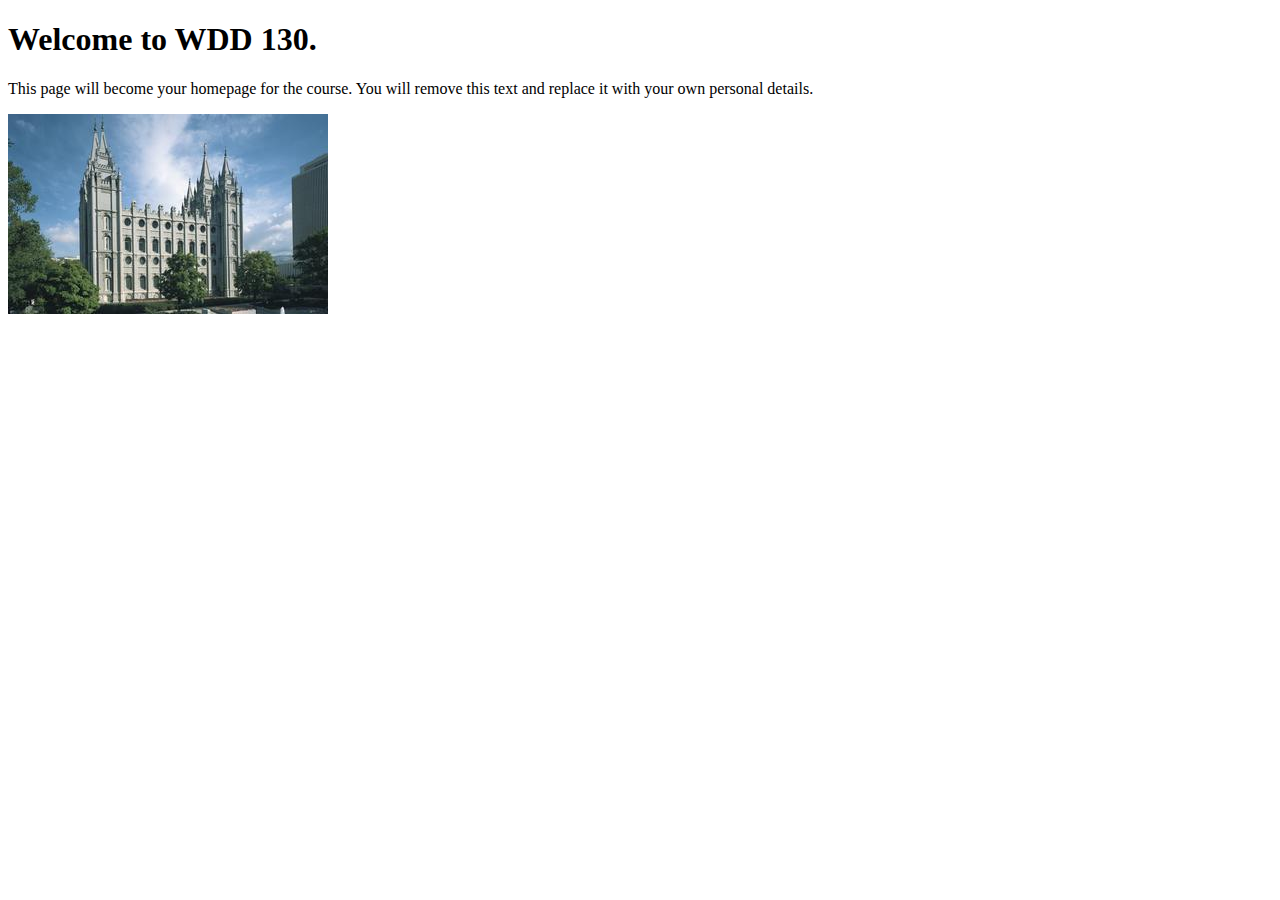
<file: index.html>
<!DOCTYPE html>
<html lang="en">
<head>
    <meta charset="UTF-8">
    <meta name="viewport" content="width=device-width, initial-scale=1.0">
    <title>WDD 130 | Personal Homepage</title>
</head>
<body>
    <h1>Welcome to WDD 130.</h1>
    <p>This page will become your homepage for the course. You will remove this text and replace it with your own personal details.</p>

    <img src="images/salt-lake-temple.jpg" alt="The Salt Lake Temple.">
</body>
</html>
</file>
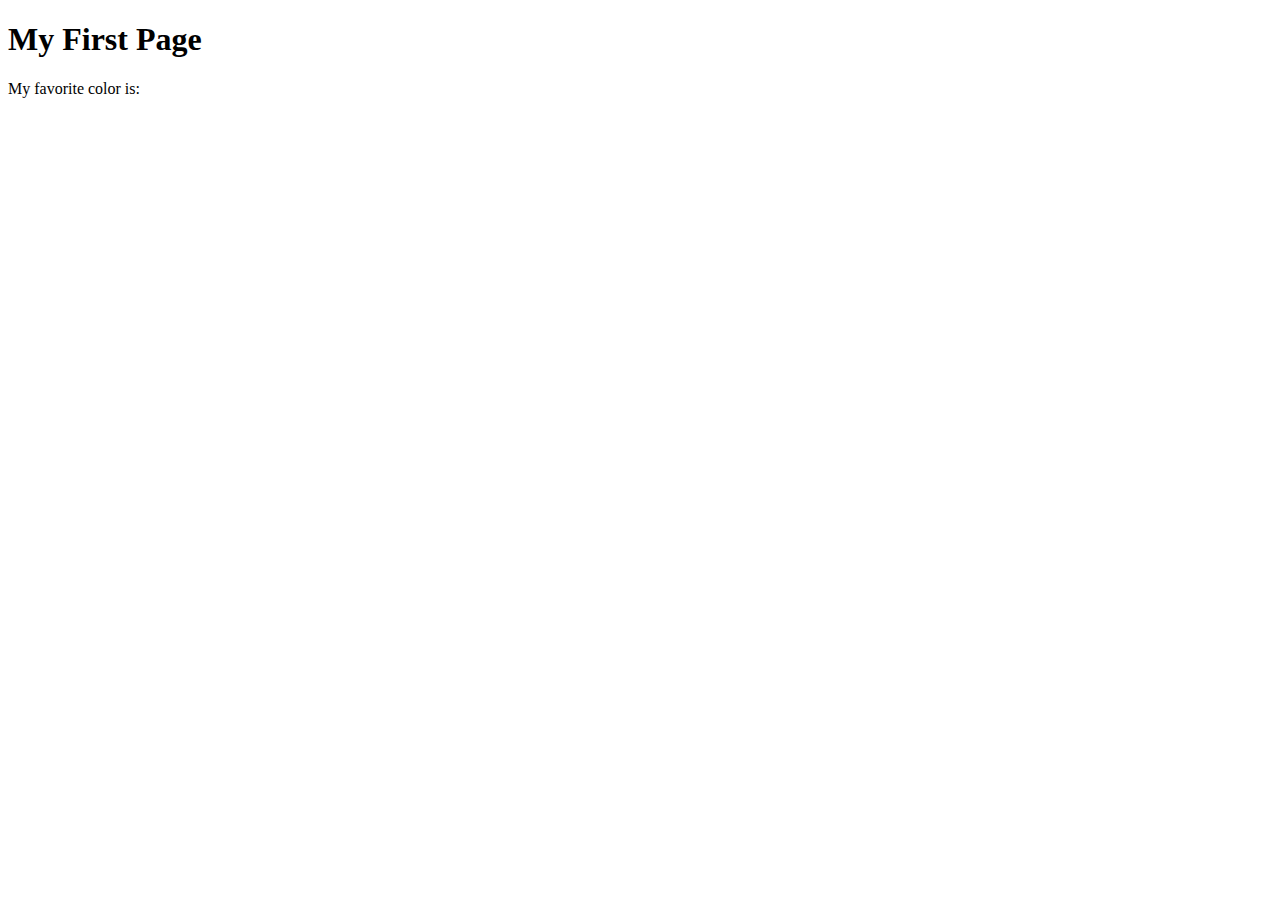
<file: week01/first-page.html>
<!DOCTYPE html>
<html lang="en">
<head>
    <meta charset="UTF-8">
    <meta name="viewport" content="width=device-width, initial-scale=1.0">
    <title>My First Page</title>
</head>
<body>
    <h1>My First Page</h1>
    <p>My favorite color is: </p>
</body>
</html>
</file>
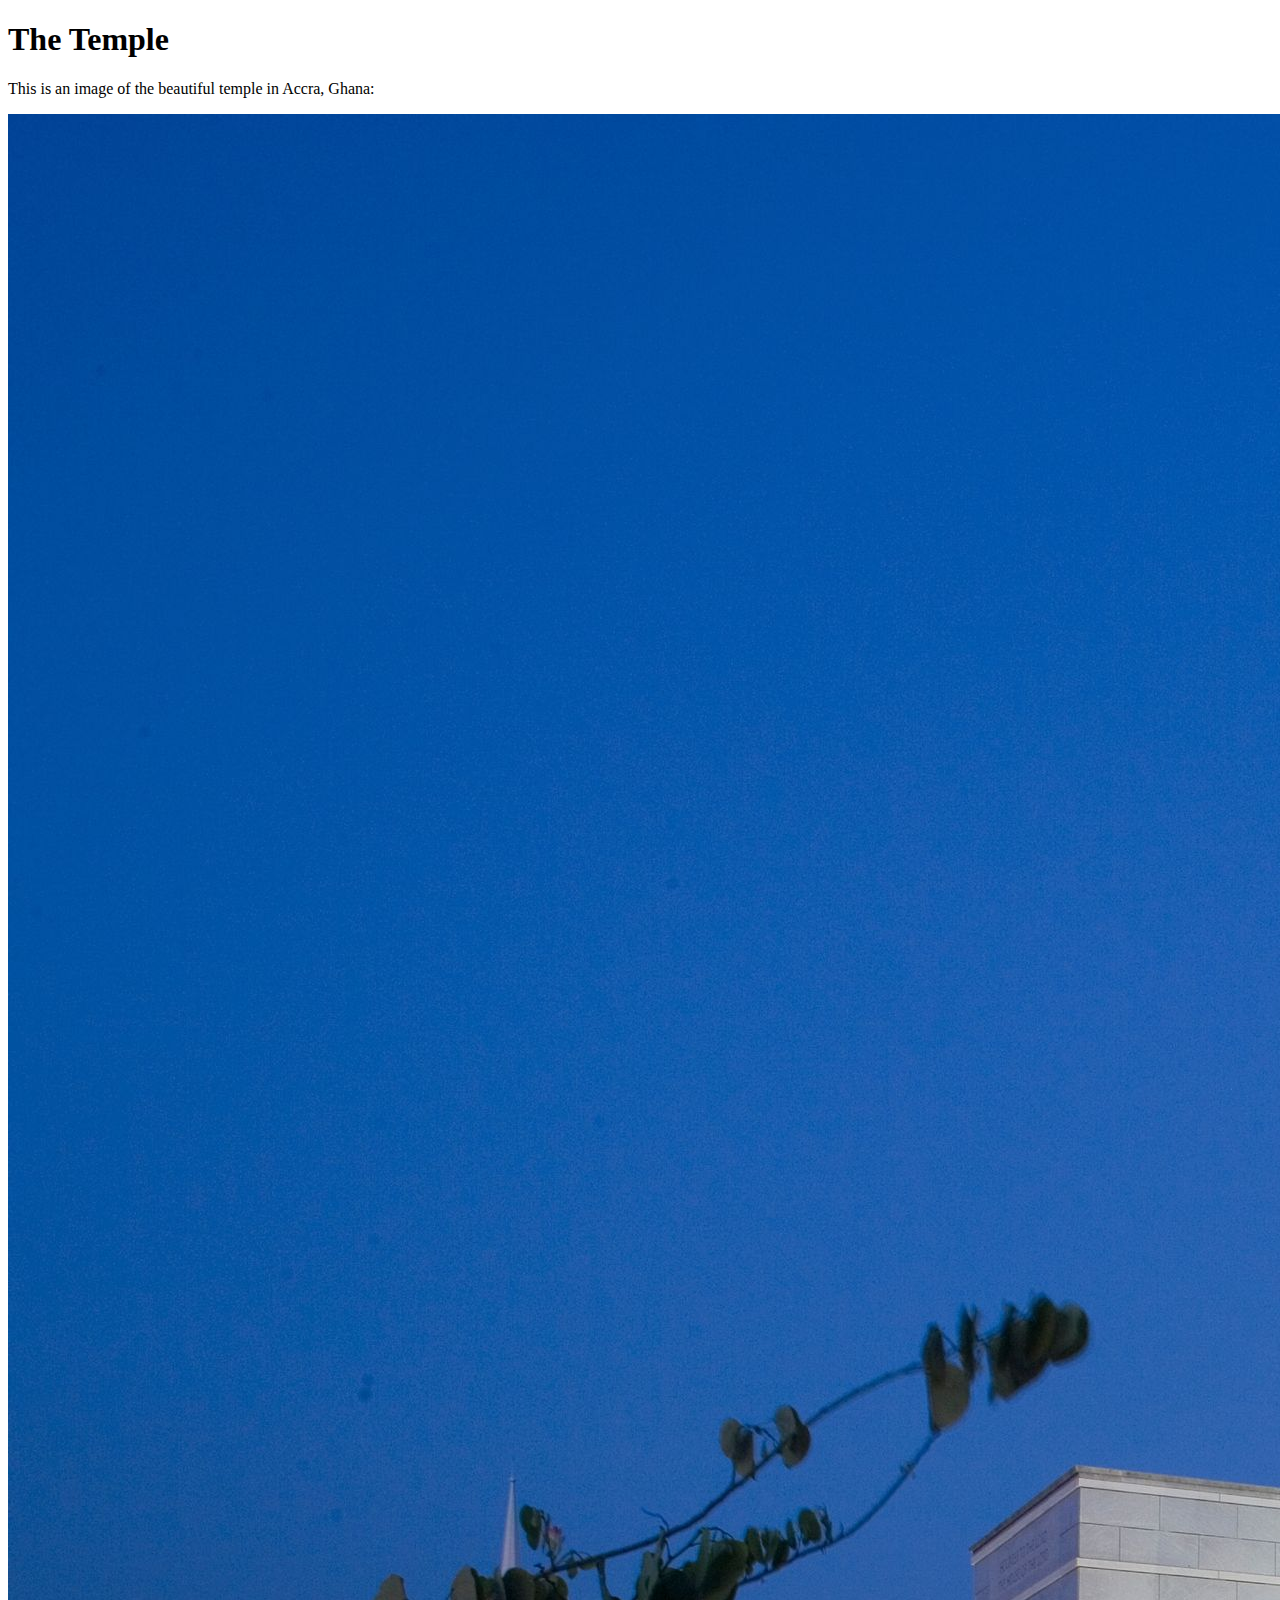
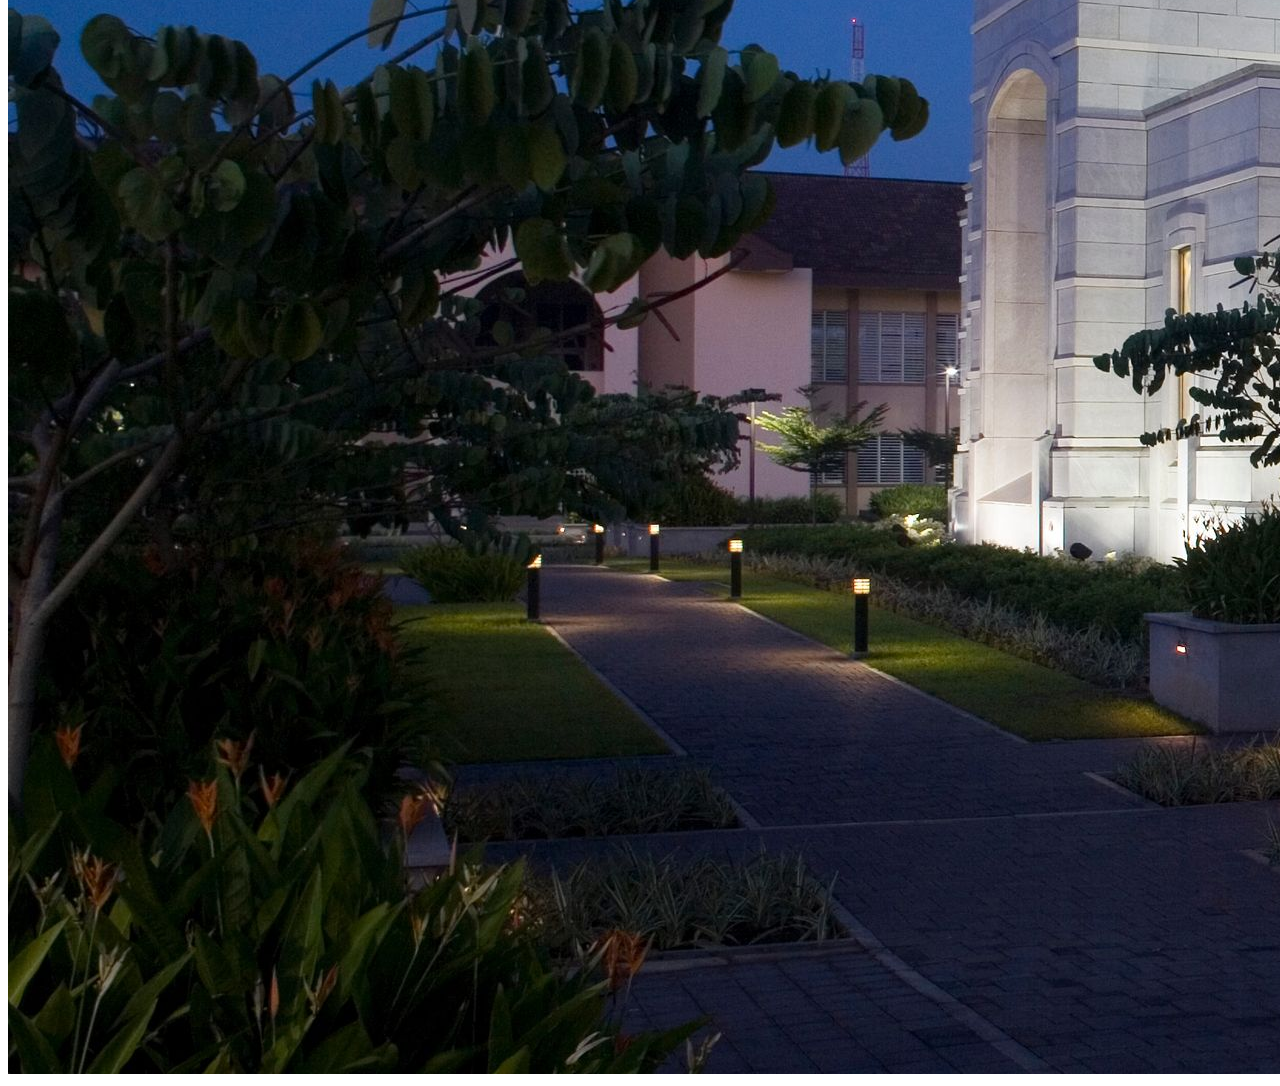
<file: week01/images.html>
<!DOCTYPE html>
<html lang="en">
<head>
    <meta charset="UTF-8">
    <meta name="viewport" content="width=device-width, initial-scale=1.0">
    <title>Temple Image</title>
</head>
<body>
    <h1>The Temple</h1>
    <p>This is an image of the beautiful temple in Accra, Ghana:</p>
    <img src="images/temple-large.jpeg" alt="The Accra Ghana Temple">
    
</body>
</html>
</file>
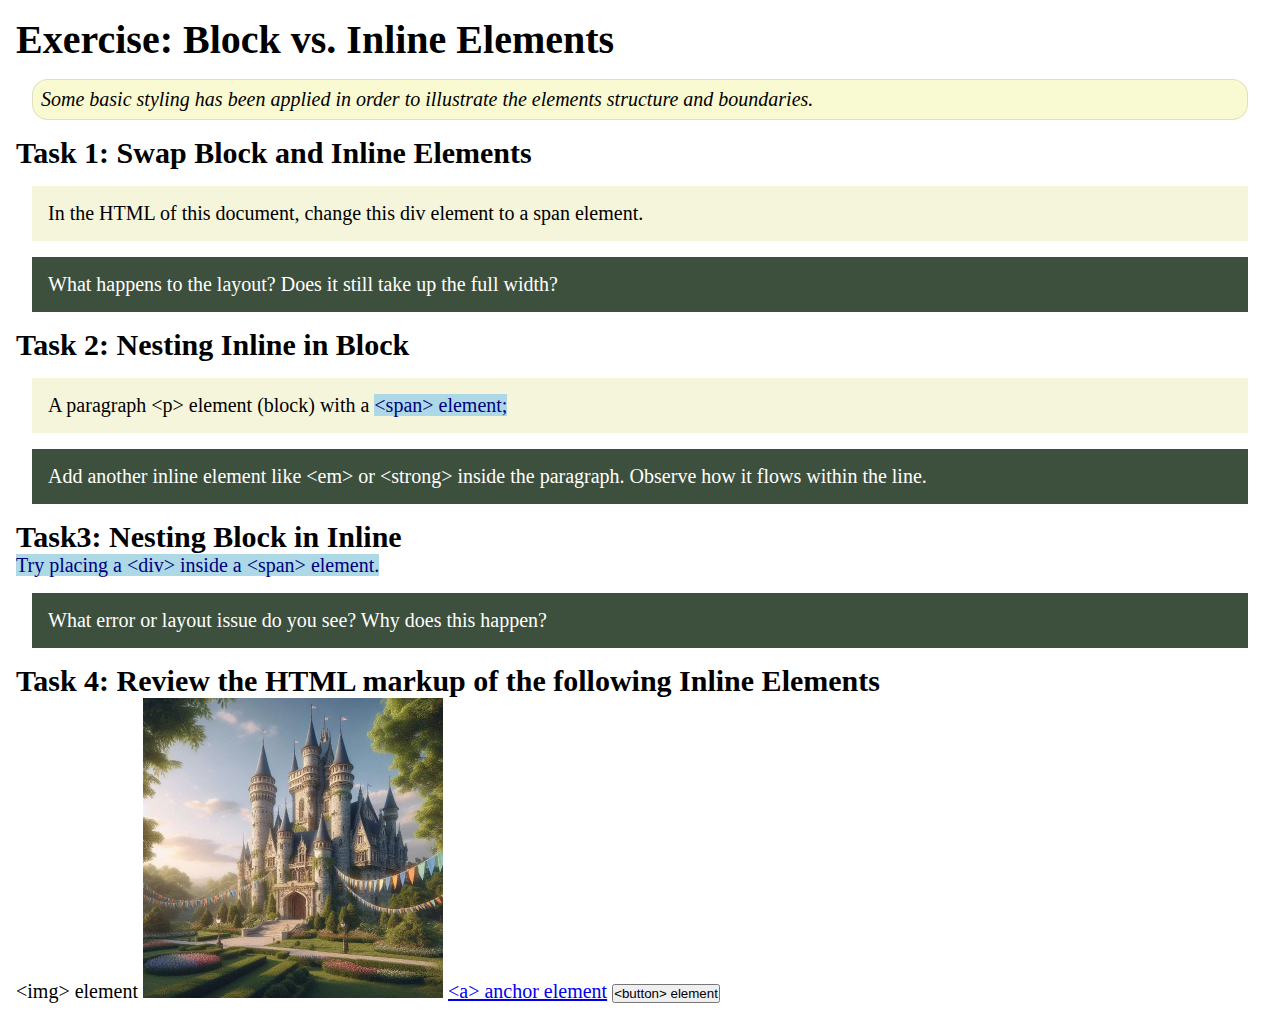
<file: week02/block-vs-inline.html>
<!DOCTYPE html>
<html lang="en">

<head>
    <meta charset="UTF-8">
    <meta name="viewport" content="width=device-width, initial-scale=1.0">
    <title>Exercise: Block vs. Inline Elements</title>
    <link rel="stylesheet" href="styles/block-vs-inline.css">
</head>

<body>
    <main>
        <h1>Exercise: Block vs. Inline Elements</h1>
        <p class="note">Some basic styling has been applied in order to illustrate the elements structure and
            boundaries.</p>

        <h2>Task 1: Swap Block and Inline Elements</h2>
        <div>In the HTML of this document, change this div element to a span element.</div>

        <p class="question">What happens to the layout? Does it still take up the full width?</p>

        <h2>Task 2: Nesting Inline in Block</h2>
        <p>A paragraph &lt;p&gt; element (block) with a <span>&lt;span&gt; element;</span></p>
        <p class="question">Add another inline element like &lt;em&gt; or &lt;strong&gt; inside the paragraph. Observe
            how it flows within the line.</p>

        <h2>Task3: Nesting Block in Inline</h2>
        <span>Try placing a &lt;div&gt; inside a &lt;span&gt; element.</span>
            <p class="question">What error or layout issue do you see? Why does this happen?</p>


            <h2>Task 4: Review the HTML markup of the following Inline Elements</h2>
        &lt;img&gt; element
        <img src="images/castle.webp" alt="placeholder image (images are inline)" width="300" height="300">
        <a href="https://churchofjesuschrist.org">&lt;a&gt; anchor element</a>
        <button type="button">&lt;button&gt; element</button>
    </main>
</body>

</html>
</file>
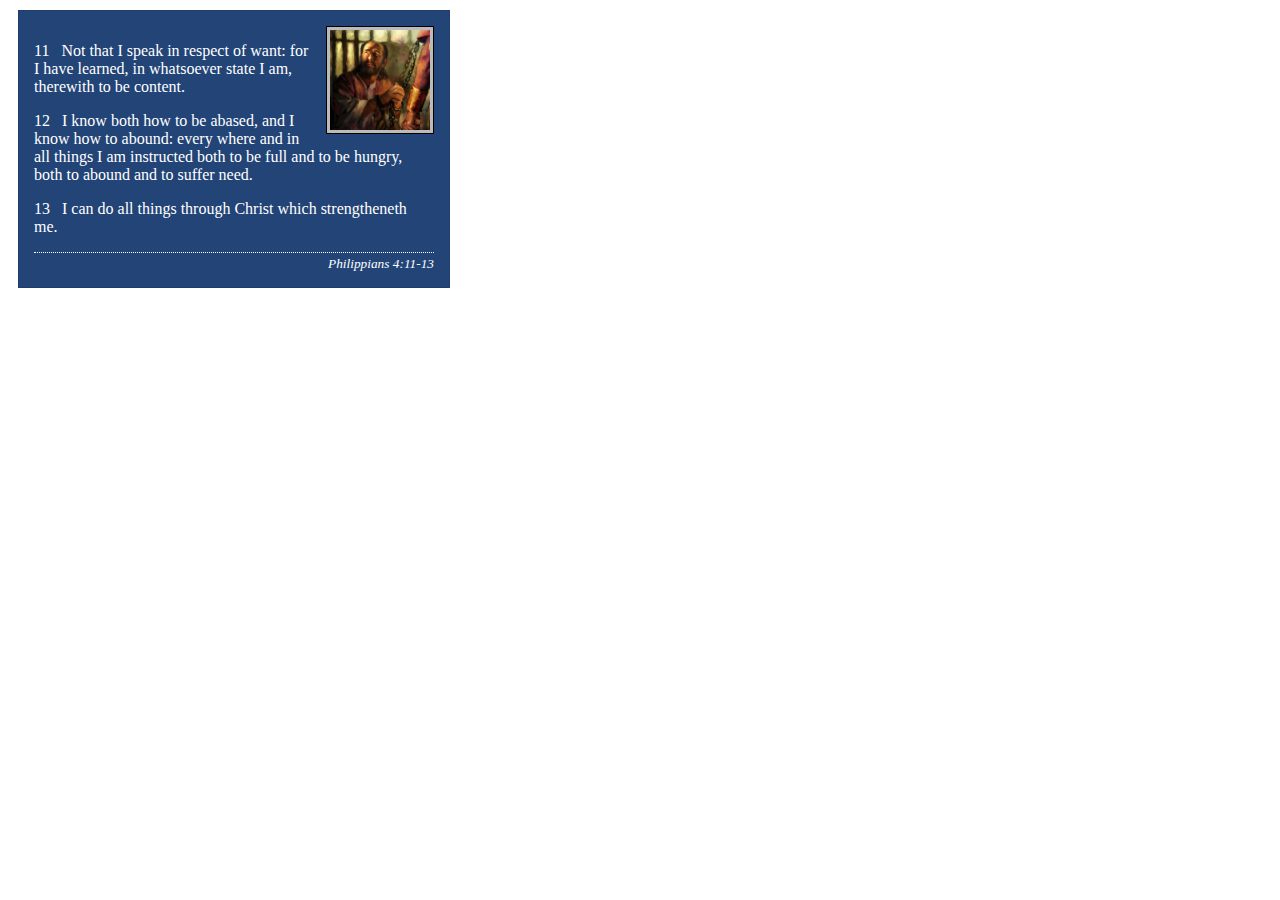
<file: week02/box-model-solution.html>
<!DOCTYPE html>
<html lang="en">
<head>
    <meta charset="UTF-8">
    <meta name="viewport" content="width=device-width, initial-scale=1.0">
    <title>Box Model Activity</title>
    <link rel="stylesheet" href="styles/box-model-solution.css">
</head>
<body>
    <main>
        <div class="callout">
            <img src="images/apostle-paul-imprisoned.webp" alt="Paul the Apostle - Imprisoned in Rome" width="200" height="200">
            <blockquote>
                <p>11 &nbsp; Not that I speak in respect of want: for I have learned, in whatsoever state I am, therewith to be content.</p>
                <p>12 &nbsp; I know both how to be abased, and I know how to abound: every where and in all things I am instructed both to be full and to be hungry, both to abound and to suffer need.</p>
                <p>13 &nbsp; I can do all things through Christ which strengtheneth me.</p>
            </blockquote>
            <cite>Philippians 4:11-13</cite>
        </div>
    </main>
</body>
</html>
</file>
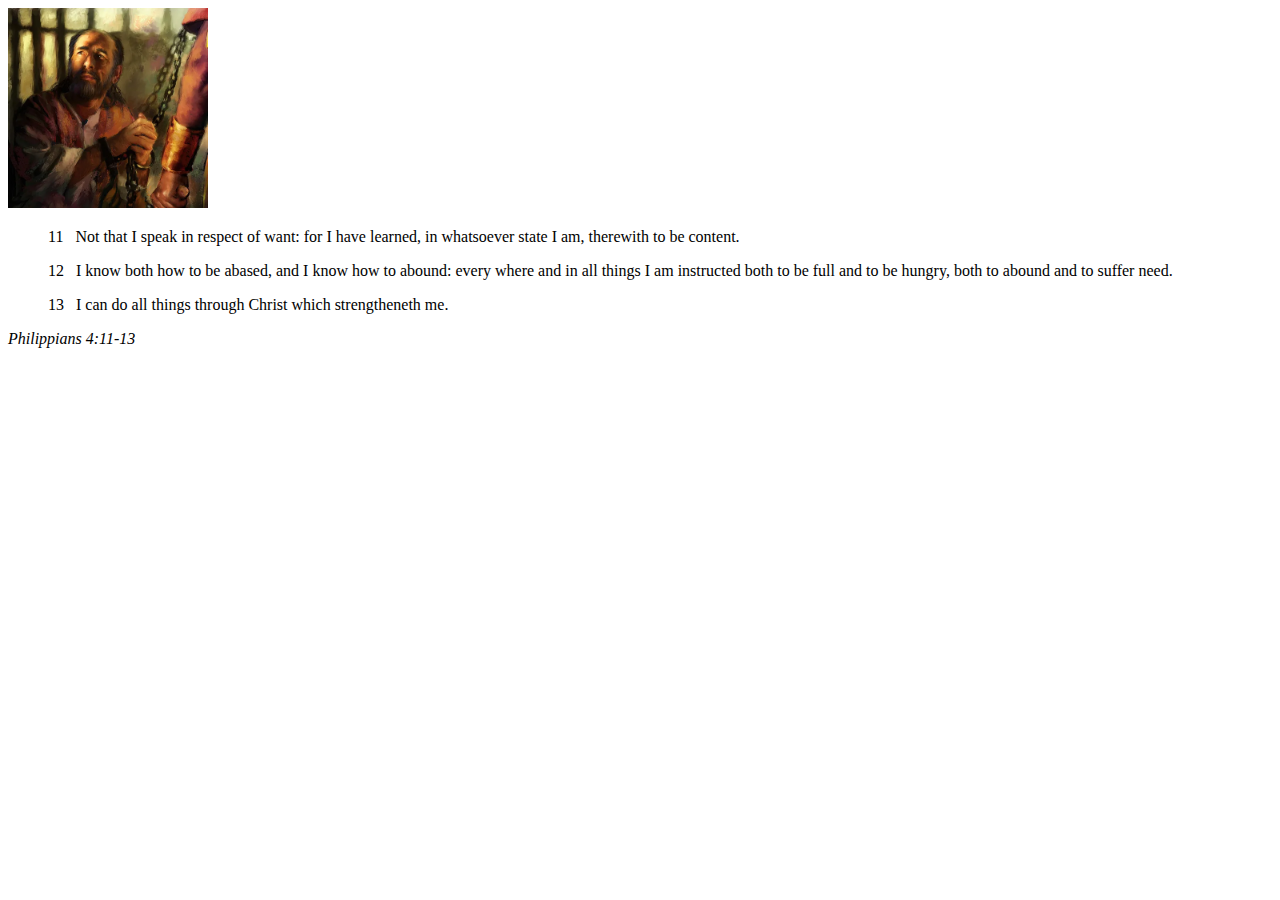
<file: week02/box-model.html>
<!DOCTYPE html>
<html lang="en">

<head>
    <meta charset="UTF-8">
    <meta name="viewport" content="width=device-width, initial-scale=1.0">
    <title>Box Model Activity</title>
    <link rel="stylesheet" href="styles/box-model.css">
</head>

<body>
    <main>
        <div class="callout">
            <img src="images/apostle-paul-imprisoned.webp"
              alt="Paul the Apostle - Imprisoned in Rome" width="200" height="200">
            <blockquote>
                <p>11 &nbsp; Not that I speak in respect of want: for I have learned, in whatsoever
                    state I am, therewith to be content.</p>
                <p>12 &nbsp; I know both how to be abased, and I know how to abound: every where and
                    in all things I am instructed both to be full and to be hungry, both to abound
                    and to suffer need.</p>
                <p>13 &nbsp; I can do all things through Christ which strengtheneth me.</p>
            </blockquote>
            <cite>Philippians 4:11-13</cite>
        </div>
    </main>
</body>

</html>
</file>
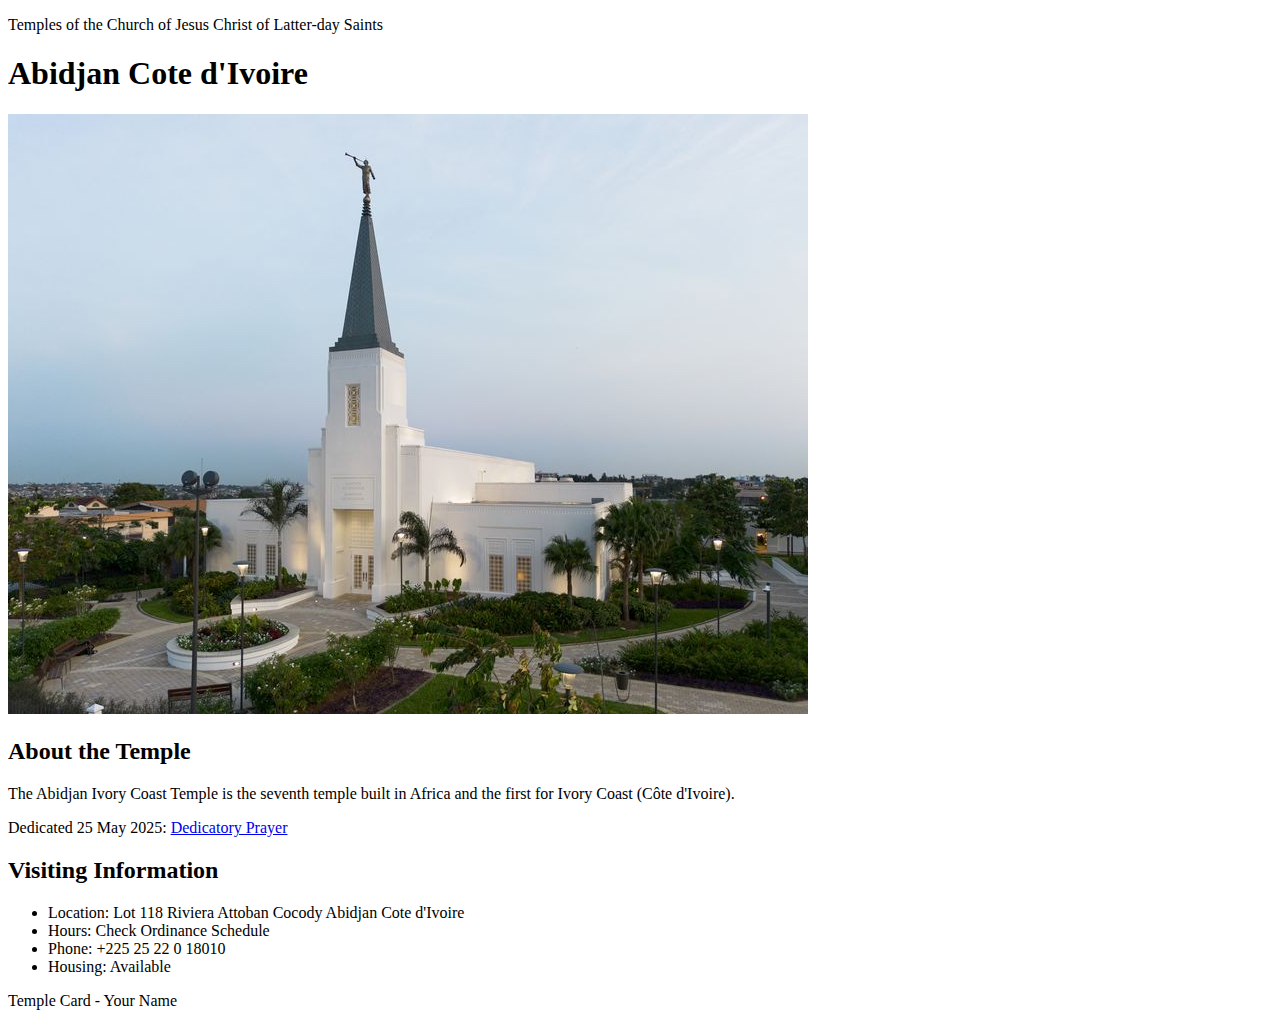
<file: week02/temple.html>
<!DOCTYPE html>
<html lang="en">

<head>
    <meta charset="UTF-8">
    <meta name="viewport" content="width=device-width, initial-scale=1.0">
    <title>Temple Card - Abidjan Cote d'Ivoire</title>
</head>

<body>
    <header>
        <p>Temples of the Church of Jesus Christ of Latter-day Saints</p>
    </header>
    <main>
        <h1>Abidjan Cote d'Ivoire</h1>
        <picture>
            <img src="images/abidjan-ivory-coast.jpeg" alt="Abidjan Cote d'Ivoire Temple">
        </picture>
        <section>
            <h2>About the Temple</h2>
            <p>The Abidjan Ivory Coast Temple is the seventh temple built in Africa and the first for Ivory Coast (Côte
                d'Ivoire).</p>
            <p>Dedicated 25 May 2025: <a
                    href="https://www.churchofjesuschrist.org/temples/dedicatory-prayer/abidjan-ivory-coast-temple/2025-05-25?lang=eng"
                    target="_blank" rel="noopener noreferrer">Dedicatory Prayer</a></p>
        </section>
        <section>
            <h2>Visiting Information</h2>
            <ul>
                <li>Location: Lot 118 Riviera Attoban Cocody Abidjan Cote d'Ivoire</li>
                <li>Hours: Check Ordinance Schedule</li>
                <li>Phone: +225 25 22 0 18010</li>
                <li>Housing: Available</li>
            </ul>
        </section>
    </main>
    <footer>
        <p>Temple Card - Your Name</p>
    </footer>
</body>

</html>
</file>
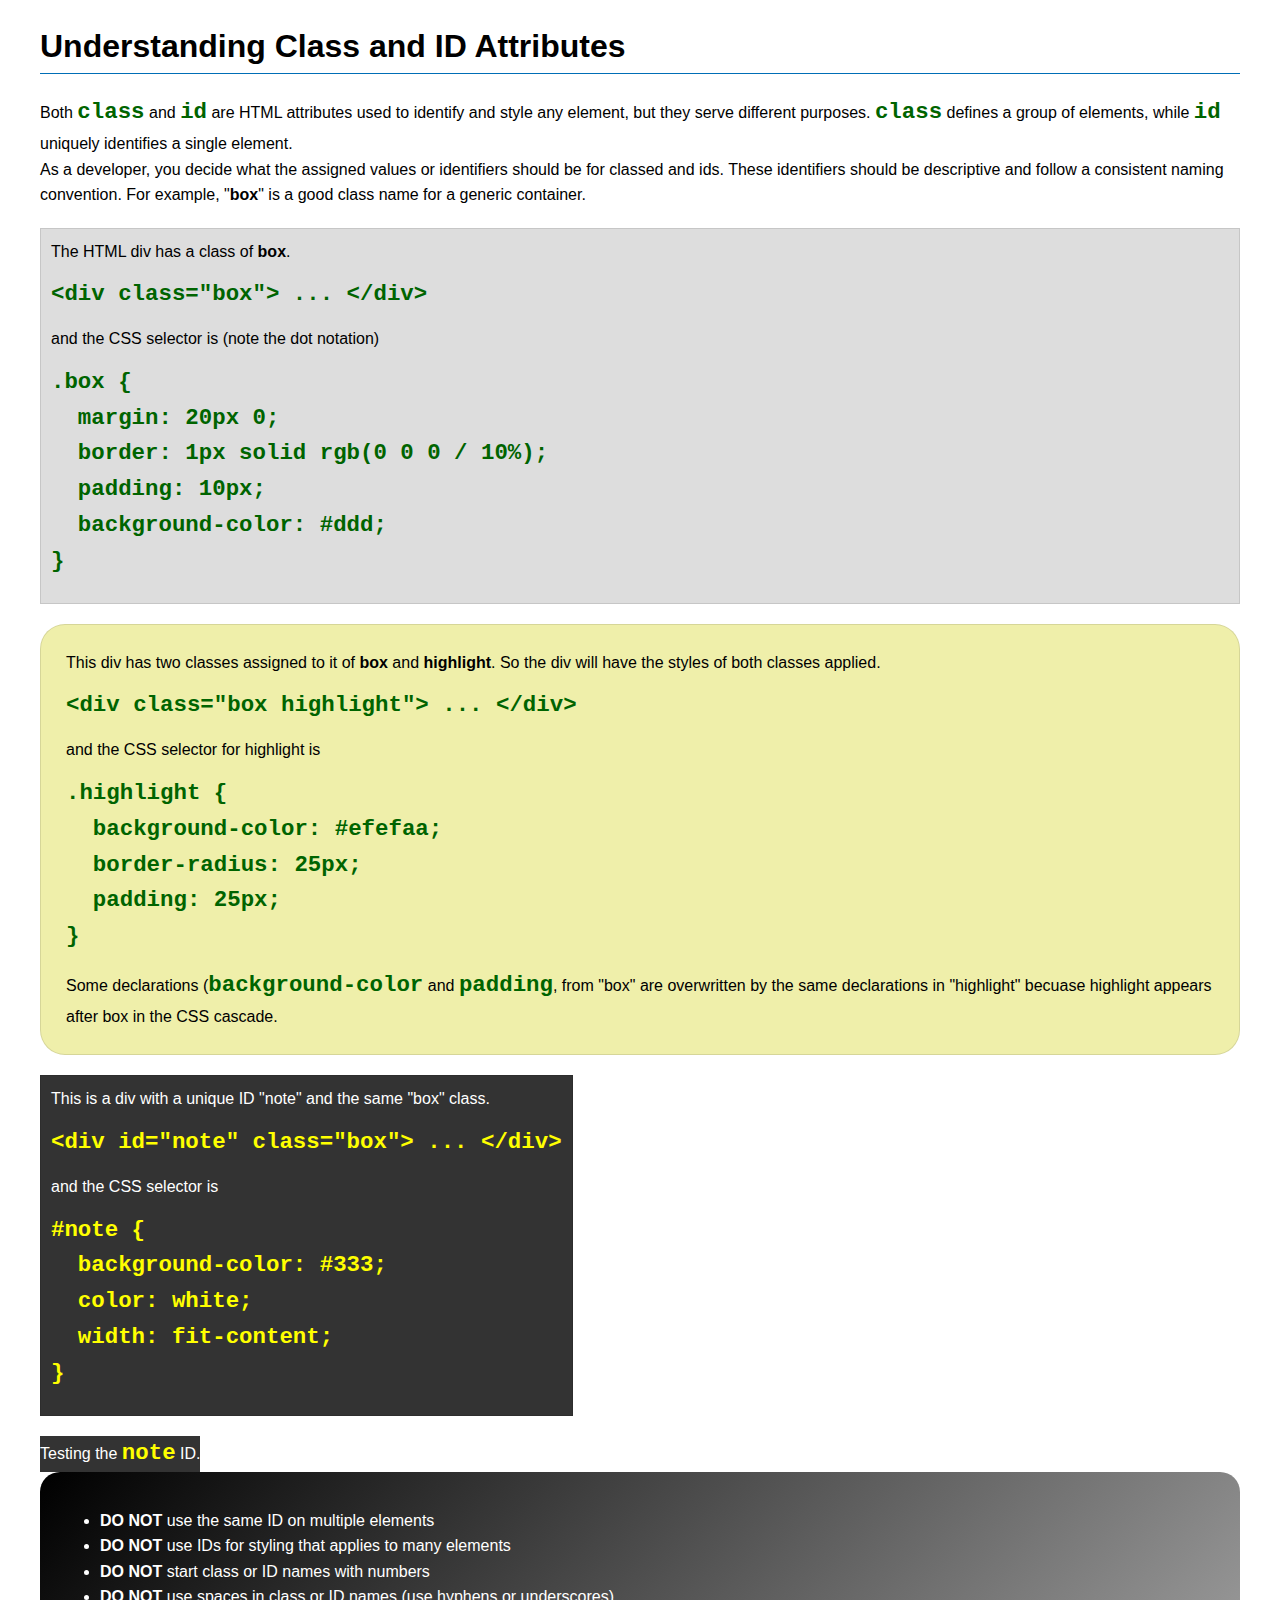
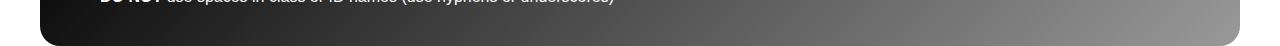
<file: week03/class-and-id.html>
<!DOCTYPE html>
<html lang="en">

<head>
    <meta charset="UTF-8">
    <meta name="viewport" content="width=device-width, initial-scale=1.0">
    <title>Class vs ID Attributes</title>
    <link rel="stylesheet" href="styles/class-and-id.css">
</head>

<body>
    <h1>Understanding Class and ID Attributes</h1>
    <p>Both <code>class</code> and <code>id</code> are HTML attributes used to identify and style any element, but they
        serve different purposes. <code>class</code> defines a group of elements, while <code>id</code> uniquely
        identifies a single element.</p>
    <p>As a developer, you decide what the assigned values or identifiers should be for classed and ids. These
        identifiers should be
        descriptive and follow a consistent naming convention. For example, "<strong>box</strong>" is a good class name
        for a generic container.</p>
    <div class="box">
        <p>The HTML div has a class of <strong>box</strong>.</p>
        <pre><code class="html">&lt;div class="box"&gt; ... &lt;/div&gt;</code></pre>
        and the CSS selector is (note the dot notation)
        <pre><code class="css">.box {
  margin: 20px 0;
  border: 1px solid rgb(0 0 0 / 10%);
  padding: 10px;
  background-color: #ddd; 
}</code></pre>
    </div>

    <div class="box highlight">
        <p>This div has two classes assigned to it of <strong>box</strong> and <strong>highlight</strong>. So the div
            will have the styles of both classes applied.</p>
        <pre><code class="html">&lt;div class="box highlight"&gt; ... &lt;/div&gt;</code></pre>
        and the CSS selector for highlight is
        <pre><code class="css">.highlight {
  background-color: #efefaa;
  border-radius: 25px;
  padding: 25px;
}</code></pre>
<p>Some declarations (<code>background-color</code> and <code>padding</code>, from "box" are overwritten by the same declarations in "highlight" becuase highlight appears after box in the CSS cascade.</p>
    </div>

    <div id="note" class="box">
        <p>This is a div with a unique ID "note" and the same "box" class.</p>
        <pre><code class="html">&lt;div id="note" class="box"&gt; ... &lt;/div&gt;</code></pre>
        and the CSS selector is
        <pre><code class="css">#note {
  background-color: #333;
  color: white;
  width: fit-content;
}</code></pre>
    </div>

    <div id="note">
        <p>Testing the <code>note</code> ID.</p>
    </div>

    <section id="best-practice">
        <ul>
            <li><strong>DO NOT</strong> use the same ID on multiple elements</li>
            <li><strong>DO NOT</strong> use IDs for styling that applies to many elements</li>
            <li><strong>DO NOT</strong> start class or ID names with numbers</li>
            <li><strong>DO NOT</strong> use spaces in class or ID names (use hyphens or underscores)</li>
        </ul>
    </section>




</body>

</html>
</file>
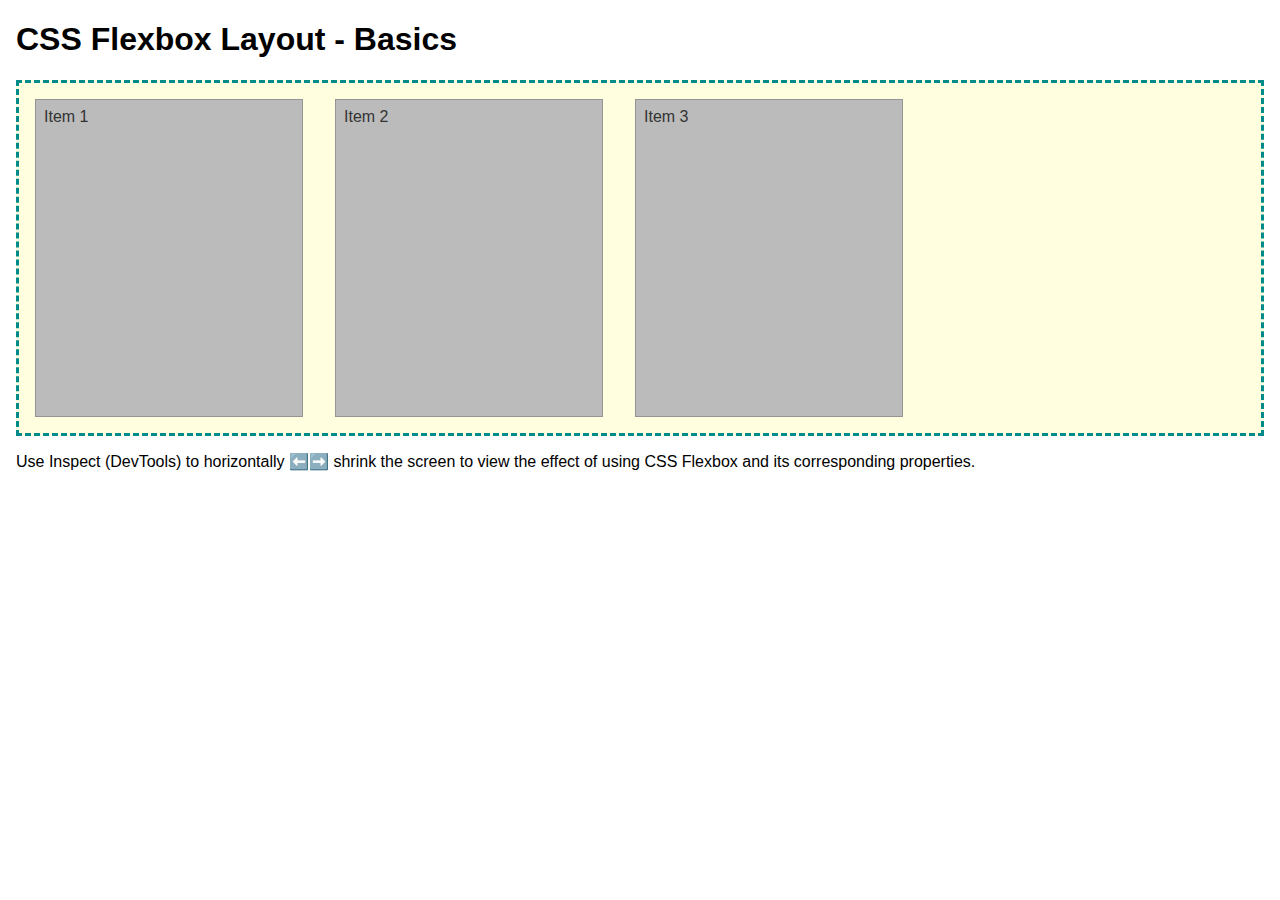
<file: week04/flexbox-layout.html>
<!DOCTYPE html>
<html lang="en">
<head>
    <meta charset="UTF-8">
    <meta name="viewport" content="width=device-width, initial-scale=1.0">
    <title>CSS Flexbox Layout - Basics</title>
    <link rel="stylesheet" href="styles/flexbox.css">
</head>
<body>
    <main>
        <h1>CSS Flexbox Layout - Basics</h1>
        <div class="flex-container">
            <div class="flex-item item1">Item 1</div>
            <div class="flex-item item2">Item 2</div>
            <div class="flex-item item3">Item 3</div>
        </div>
        <p>Use Inspect (DevTools) to horizontally ⬅️➡️ shrink the screen to view the effect of using CSS Flexbox and its corresponding properties.</p>
    </main>
</body>
</html>
</file>
<file: week02/styles/block-vs-inline.css>
* {
    margin: 0;
    padding: 0;
}

body {
    font-size: 20px;
    margin: 1rem;
}

p,
div {
    background-color: beige;
    margin: 1rem;
    padding: 1rem;
}

span {
    color: navy;
    background-color: lightblue;
}

code {
    margin: 0;
    padding: 0;
    color: green;
    font-size: 1.2rem;
}

.note {
    font-style: italic;
    background-color: lightgoldenrodyellow;
    border-radius: 1rem;
    border: 1px solid rgb(0 0 0 / 10%);
    margin: 1rem;
    padding: .5rem;
}

.question {
    background-color: #3d503d;
    color: #fff;
}
</file>
<file: week02/styles/box-model-solution.css>
.callout {
    max-width: 400px;
    margin: 10px;
    border: 1px solid rgba(0, 0, 0, .1);
    padding: 15px;
    background-color: #247;
    color: #fff;
}

.callout img {
    float: right;
    margin: 0 0 10px 15px;
    border: 1px solid #000;
    padding: 3px;
    background-color: #bbb;
    width: 100px;
    height: auto;

}

blockquote {
    margin: 0;
}

cite {
    display: block;
    border-top: 1px dotted #fff;
    padding-top: 3px;
    text-align: right;
    font-size: smaller;
}
</file>
<file: week02/styles/box-model.css>
.callout {
	
}

.callout img {
	
}

blockquote {
	
}

cite {
	
}
</file>
<file: week03/styles/class-and-id.css>
body {
    font-family: Arial, sans-serif;
    line-height: 1.6;
    margin: 0;
    padding: 0 40px;
}

h1 {
    border-bottom: 1px solid rgb(0 110 182);
    padding-bottom: 0;
}



p {
    margin: 0;
}

code {
    color: darkgreen;
    font-weight: 700;
    font-size: 1.4rem;
}

/* Class examples - can be reused */

.box {
    margin: 20px 0;
    border: 1px solid rgb(0 0 0 / 10%);
    padding: 10px;
    background-color: #ddd; /* this is shorthand for #dddddd */
}

.highlight {
    background-color: #efefaa;
    border-radius: 25px;
    padding: 25px;
}

/* ID examples - should be unique */

#note {
    background-color: #333;
    color: white;
    width: fit-content;
}

#note code {
    color: yellow;
}

#best-practice {
    background: linear-gradient(135deg, #000 0%, #999 100%);
    color: white;
    border-radius: 20px;
    padding: 20px
}
</file>
<file: week04/styles/flexbox.css>
body {
    font-family: Helvetica, Arial, sans-serif;
    margin: 1rem;
}

.flex-container {
    border: 3px dashed darkcyan;
    background-color: lightyellow;
    display: flex;
    flex-wrap: wrap;
}

.flex-item {
    width: 250px;
    margin: 1rem;
    border: 1px solid rgb(0 0 0 / 20%);
    padding: 0.5rem;
    background-color: #bbb;
    color: #333;
}

.item1 {
    min-height: 100px;
}

.item2 {
    min-height: 200px;
}

.item3 {
    min-height: 300px;
}
</file>
